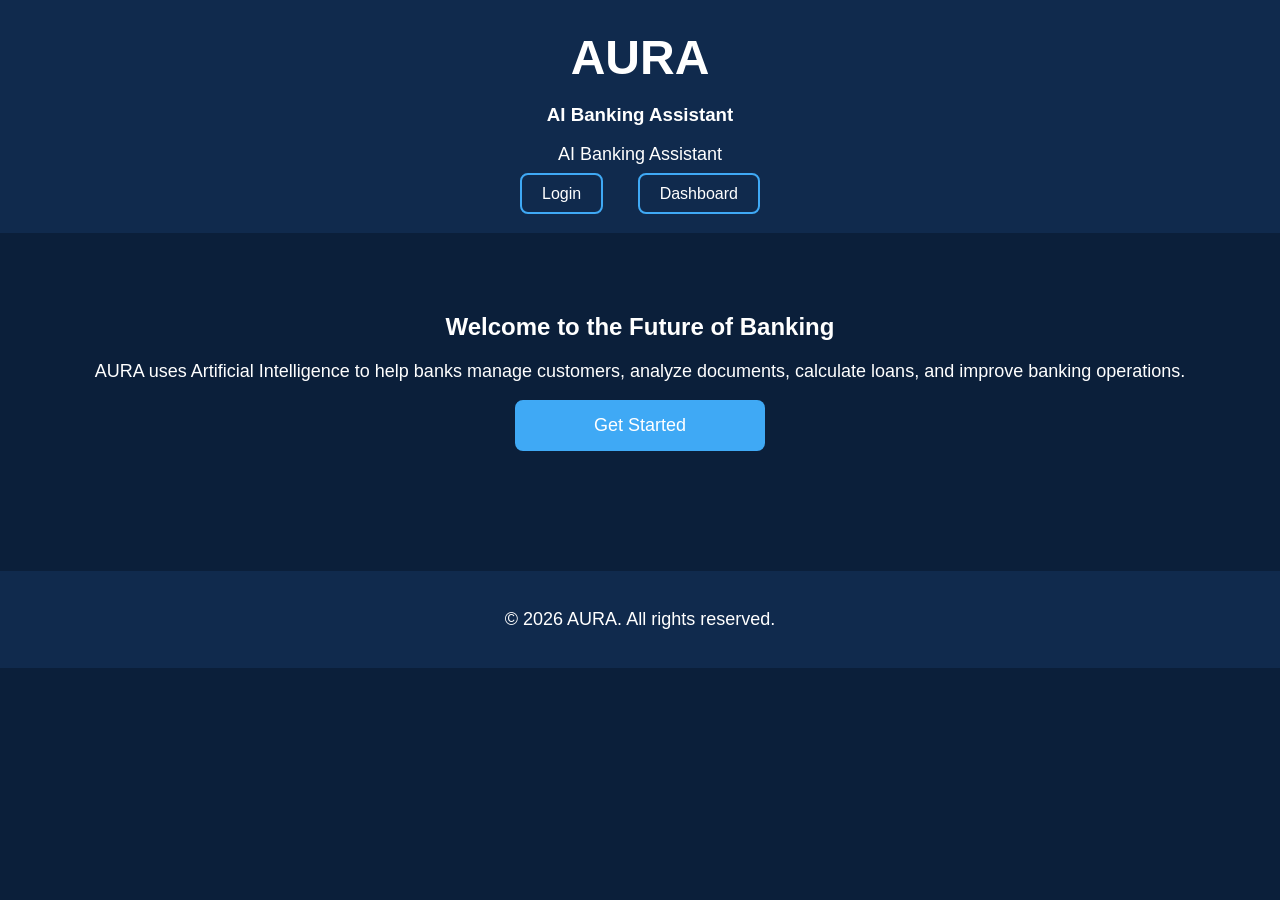
<file: index.html>
<!DOCTYPE html>
<html lang="en">
<head>
<meta charset="UTF-8">
<meta name="viewport" content="width=device-width, initial-scale=1.0">
<title>AURA - AI Banking Assistant</title>
<link rel="stylesheet" href="css/style.css">
</head>

<body>

<header>
<h1>AURA</h1>
<h3>AI Banking Assistant</h3>
<p>AI Banking Assistant</p>

<nav>
<a href="pages/login.html">Login</a>
<a href="pages/dashboard.html">Dashboard</a>
</nav>
</header>

<section>

<h2>Welcome to the Future of Banking</h2>

<p>
AURA uses Artificial Intelligence to help banks manage customers, analyze documents, calculate loans, and improve banking operations.
</p>

<a href="pages/login.html">
    <button>Get Started</button>
</a>
</section>

<footer>

<p>© 2026 AURA. All rights reserved.</p>

</footer>

<script src="js/app.js"></script>

</body>
</html>
</file>
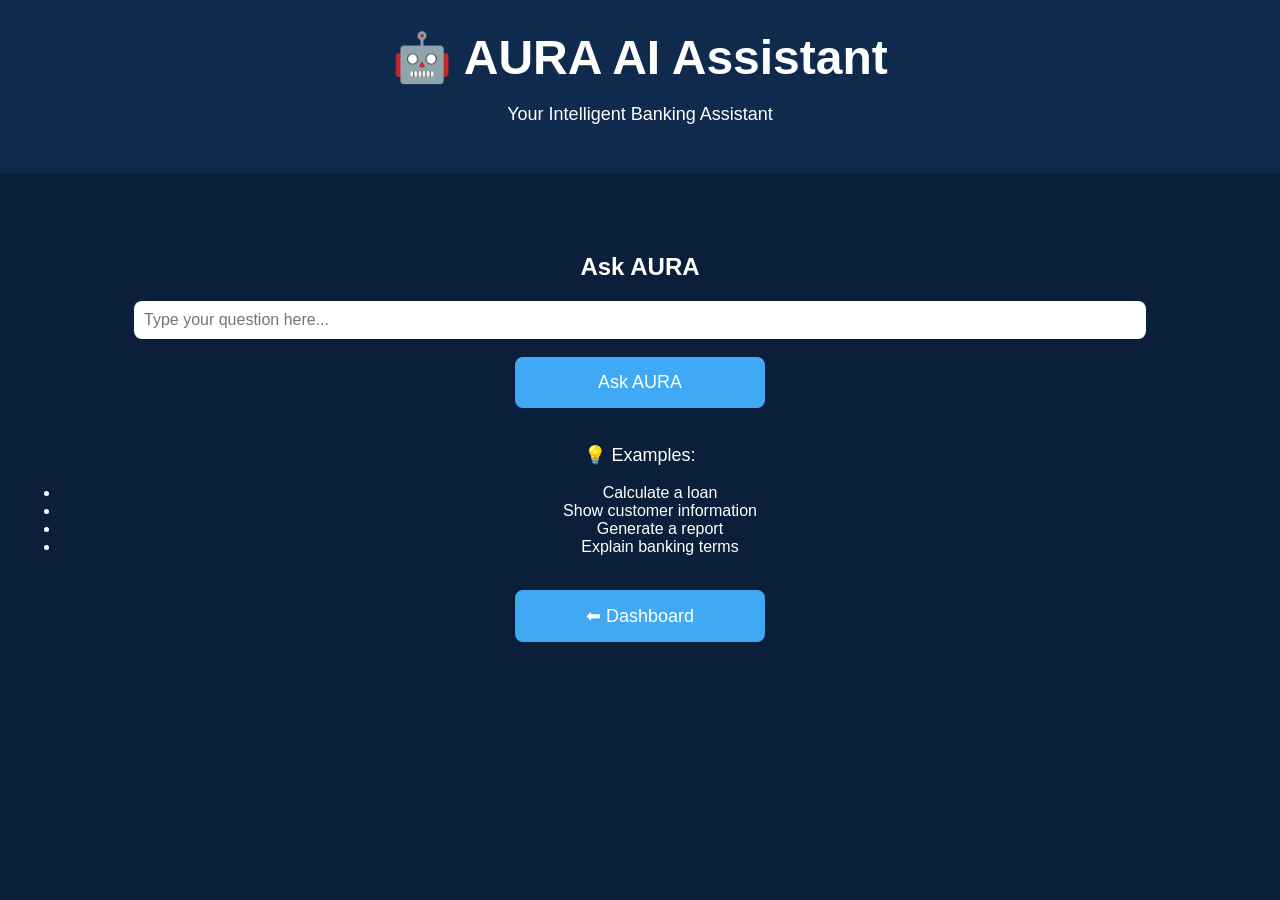
<file: pages/ai.html>
<!DOCTYPE html>
<html lang="en">
<head>
<meta charset="UTF-8">
<meta name="viewport" content="width=device-width, initial-scale=1.0">
<title>AURA AI Assistant</title>
<link rel="stylesheet" href="../css/style.css">
</head>

<body>

<header>
    <h1>🤖 AURA AI Assistant</h1>
    <p>Your Intelligent Banking Assistant</p>
</header>

<section>

<h2>Ask AURA</h2>

<input type="text" id="question" placeholder="Type your question here..." style="width:80%;padding:10px;">

<br><br>

<button onclick="askAI()">Ask AURA</button>

<br><br>

<div id="answer">
<p>💡 Examples:</p>

<ul>
<li>Calculate a loan</li>
<li>Show customer information</li>
<li>Generate a report</li>
<li>Explain banking terms</li>
</ul>

</div>

<br>

<a href="dashboard.html">
<button>⬅ Dashboard</button>
</a>

</section>

<script src="../js/app.js"></script>

</body>
</html>
</file>
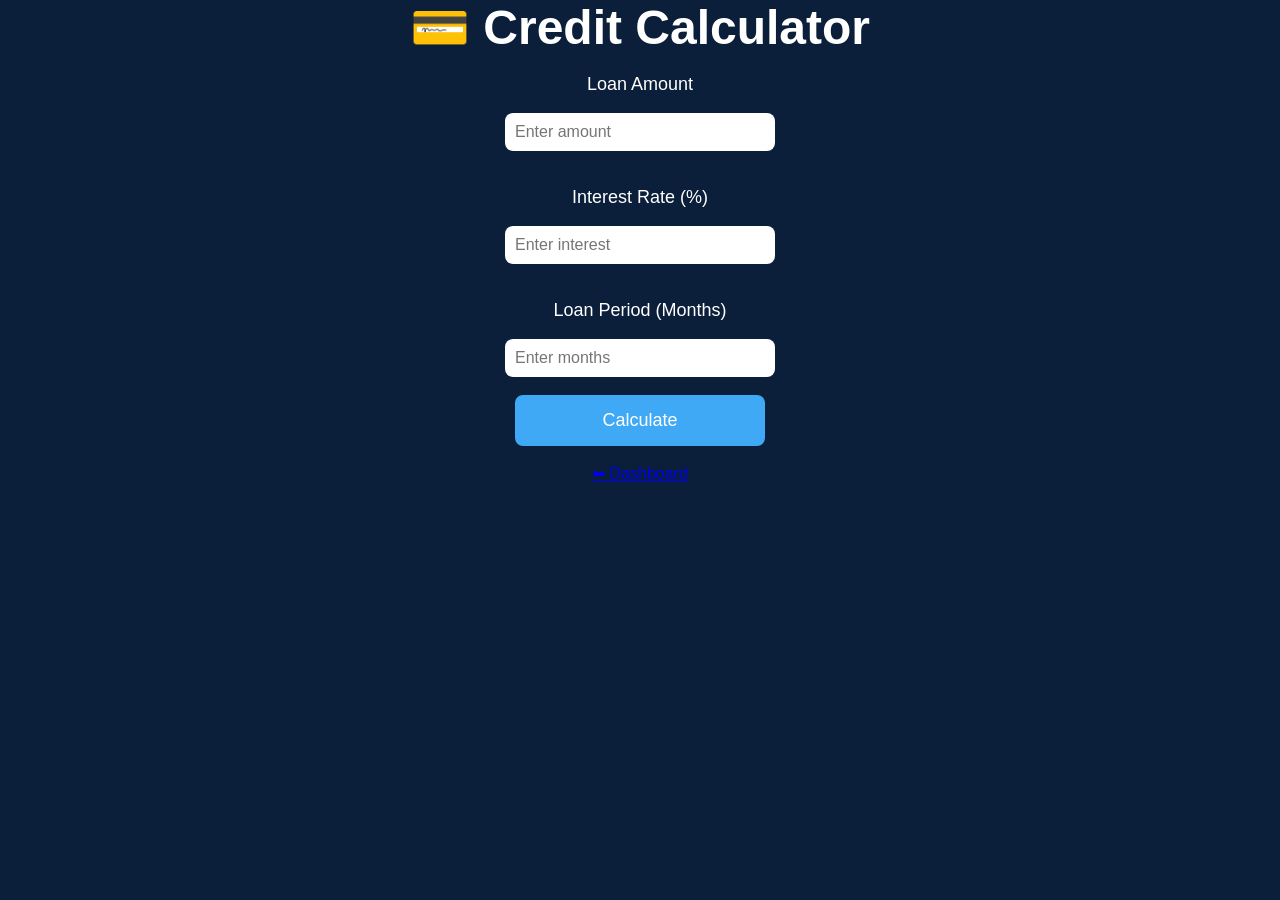
<file: pages/calculator.html>
<!DOCTYPE html>
<html>
<head>
<title>Credit Calculator</title>
<link rel="stylesheet" href="../css/style.css">
</head>

<body>

<h1>💳 Credit Calculator</h1>

<p>Loan Amount</p>
<input type="number" placeholder="Enter amount">

<br><br>

<p>Interest Rate (%)</p>
<input type="number" placeholder="Enter interest">

<br><br>

<p>Loan Period (Months)</p>
<input type="number" placeholder="Enter months">

<br><br>

<button onclick="calculateLoan()">Calculate</button>

<br><br>

<a href="dashboard.html">⬅ Dashboard</a>

</body>
</html>
</file>
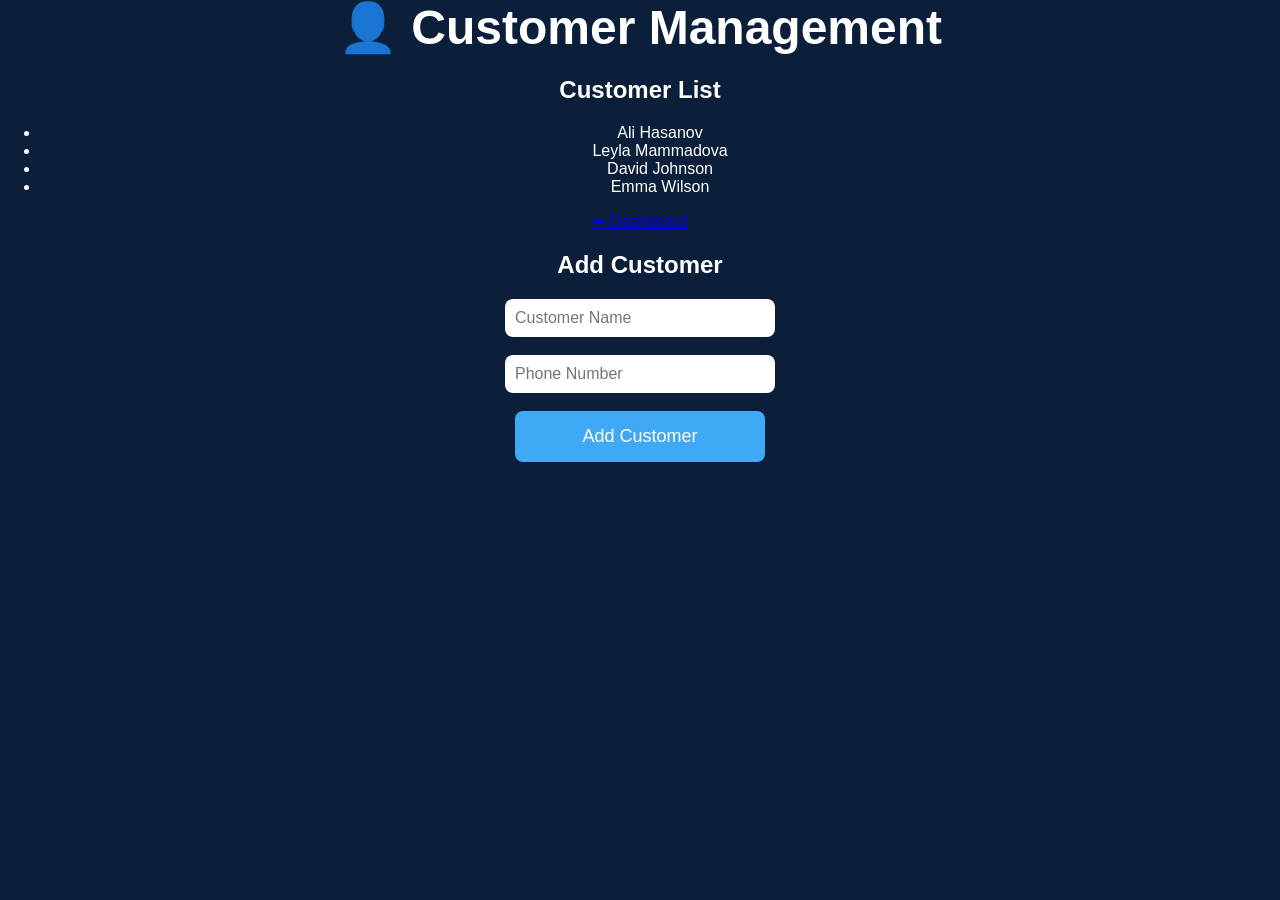
<file: pages/customers.html>
<!DOCTYPE html>
<html>
<head>
<title>Customers</title>
<link rel="stylesheet" href="../css/style.css">
</head>

<body>

<h1>👤 Customer Management</h1>

<h2>Customer List</h2>

<ul>
<li>Ali Hasanov</li>
<li>Leyla Mammadova</li>
<li>David Johnson</li>
<li>Emma Wilson</li>
</ul>

<a href="dashboard.html">⬅ Dashboard</a>
<h2>Add Customer</h2>

<input type="text" id="name" placeholder="Customer Name">

<br><br>

<input type="text" id="phone" placeholder="Phone Number">

<br><br>


<button onclick="addCustomer()">Add Customer</button>

<br><br>

<ul id="customerList"></ul>
</body>
</html>
</file>
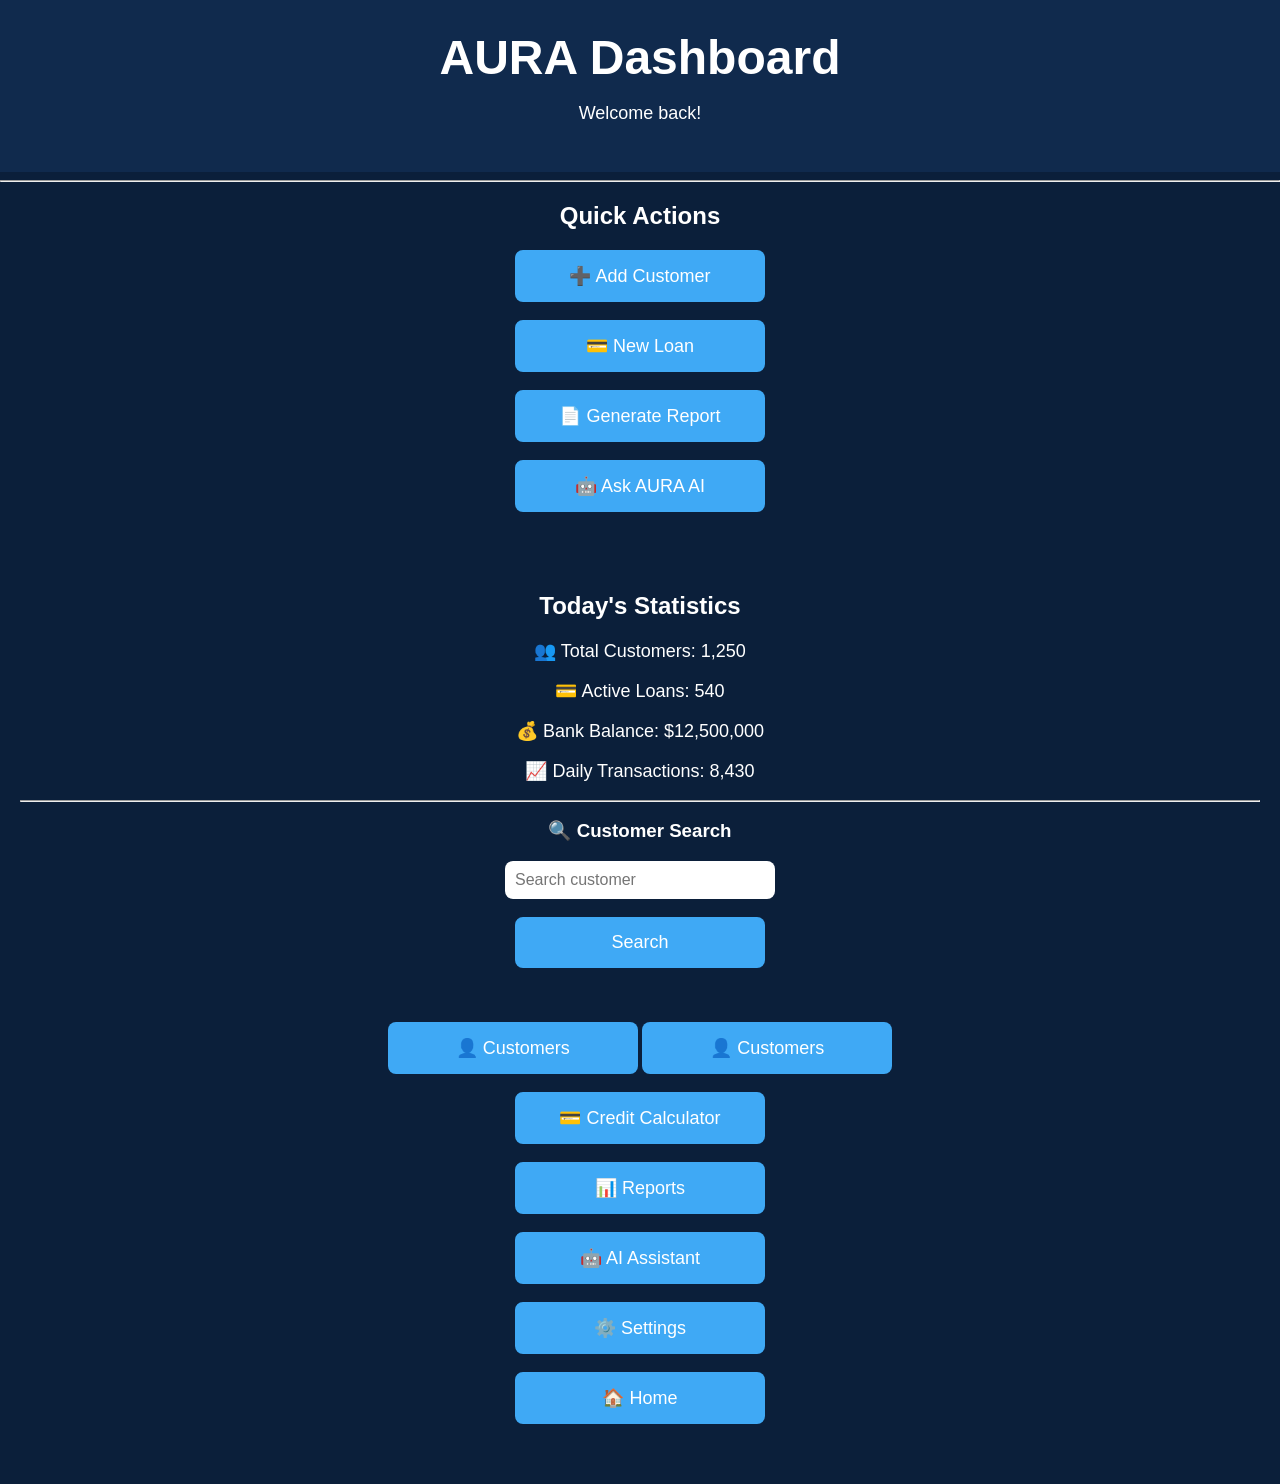
<file: pages/dashboard.html>
<!DOCTYPE html>
<html lang="en">
<head>
<meta charset="UTF-8">
<meta name="viewport" content="width=device-width, initial-scale=1.0">
<title>AURA Dashboard</title>
<link rel="stylesheet" href="../css/style.css">
</head>

<body>

<header>
    <h1>AURA Dashboard</h1>
    <p>Welcome back!</p>
</header>
<hr>

<h2>Quick Actions</h2>

<button onclick="location.href='customers.html'">➕ Add Customer</button>

<br><br>

<button onclick="location.href='calculator.html'">💳 New Loan</button>

<br><br>

<button onclick="location.href='reports.html'">📄 Generate Report</button>

<br><br>

<button onclick="location.href='ai.html'">🤖 Ask AURA AI</button>
<section>

<h2>Today's Statistics</h2>

<p>👥 Total Customers: 1,250</p>
<p>💳 Active Loans: 540</p>
<p>💰 Bank Balance: $12,500,000</p>
<p>📈 Daily Transactions: 8,430</p>

<hr>

<h3>🔍 Customer Search</h3>

<input type="text" id="search" placeholder="Search customer">

<br><br>

<button onclick="searchCustomer()">Search</button>

<br><br>

<p id="searchResult"></p>

<br>

<button onclick="location.href='customers.html'">👤 Customers</button>

<button onclick="location.href='customers.html'">👤 Customers</button>

<br><br>

<button onclick="location.href='calculator.html'">💳 Credit Calculator</button>

<br><br>

<button onclick="location.href='reports.html'">📊 Reports</button>

<br><br>

<button onclick="location.href='ai.html'">🤖 AI Assistant</button>

<br><br>

<button onclick="location.href='settings.html'">⚙️ Settings</button>

<br><br>

<a href="../index.html">
<button>🏠 Home</button>
</a>

</section>

</body>
</html>
</file>
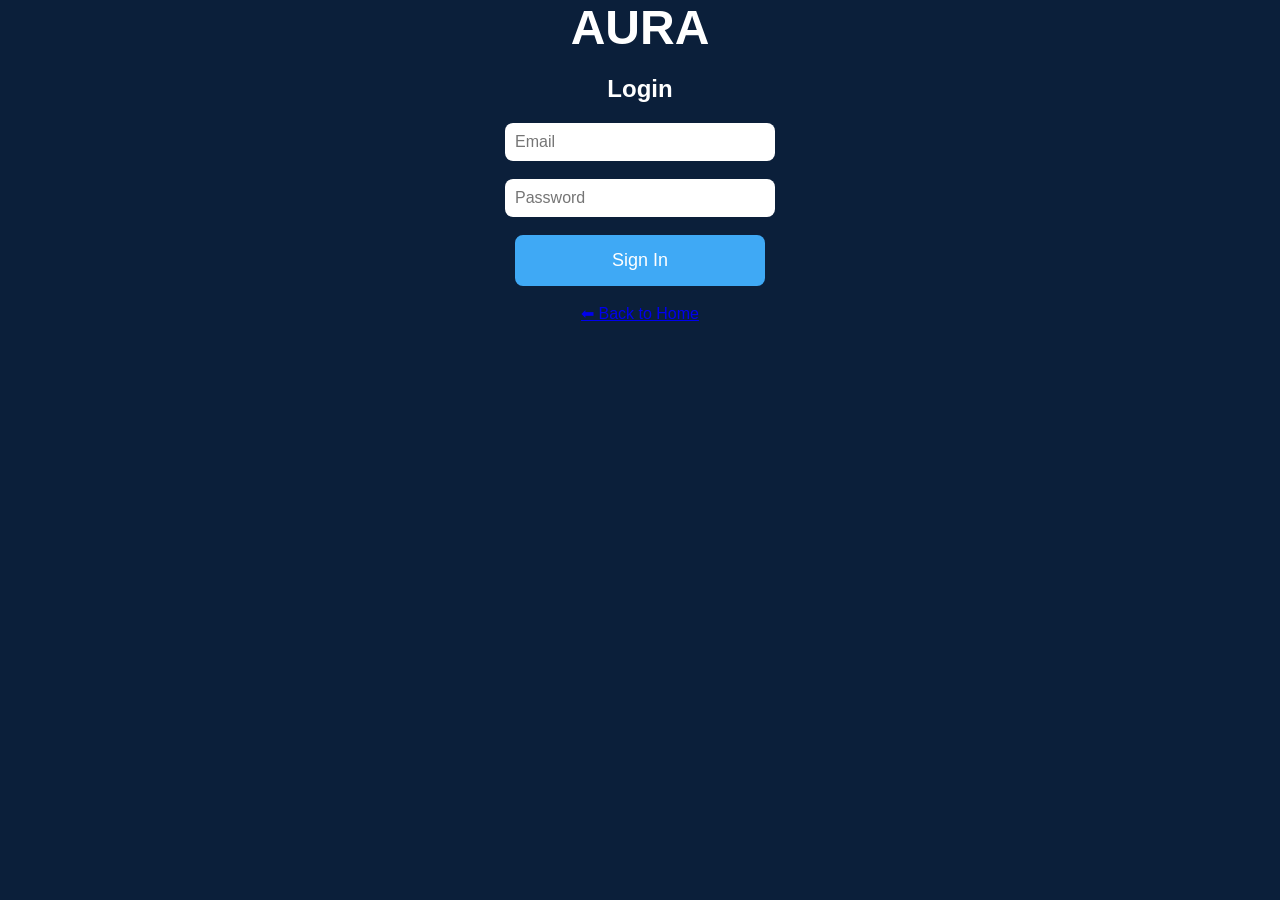
<file: pages/login.html>
<!DOCTYPE html>
<html lang="en">
<head>
<meta charset="UTF-8">
<meta name="viewport" content="width=device-width, initial-scale=1.0">
<title>AURA Login</title>
<link rel="stylesheet" href="../css/style.css">
</head>

<body>

<h1>AURA</h1>
<h2>Login</h2>

<form>
    <input type="email" placeholder="Email" required><br><br>

    <input type="password" placeholder="Password" required><br><br>

    <button type="submit">Sign In</button>
</form>

<br>

<a href="../index.html">⬅ Back to Home</a>

</body>
</html>
</file>
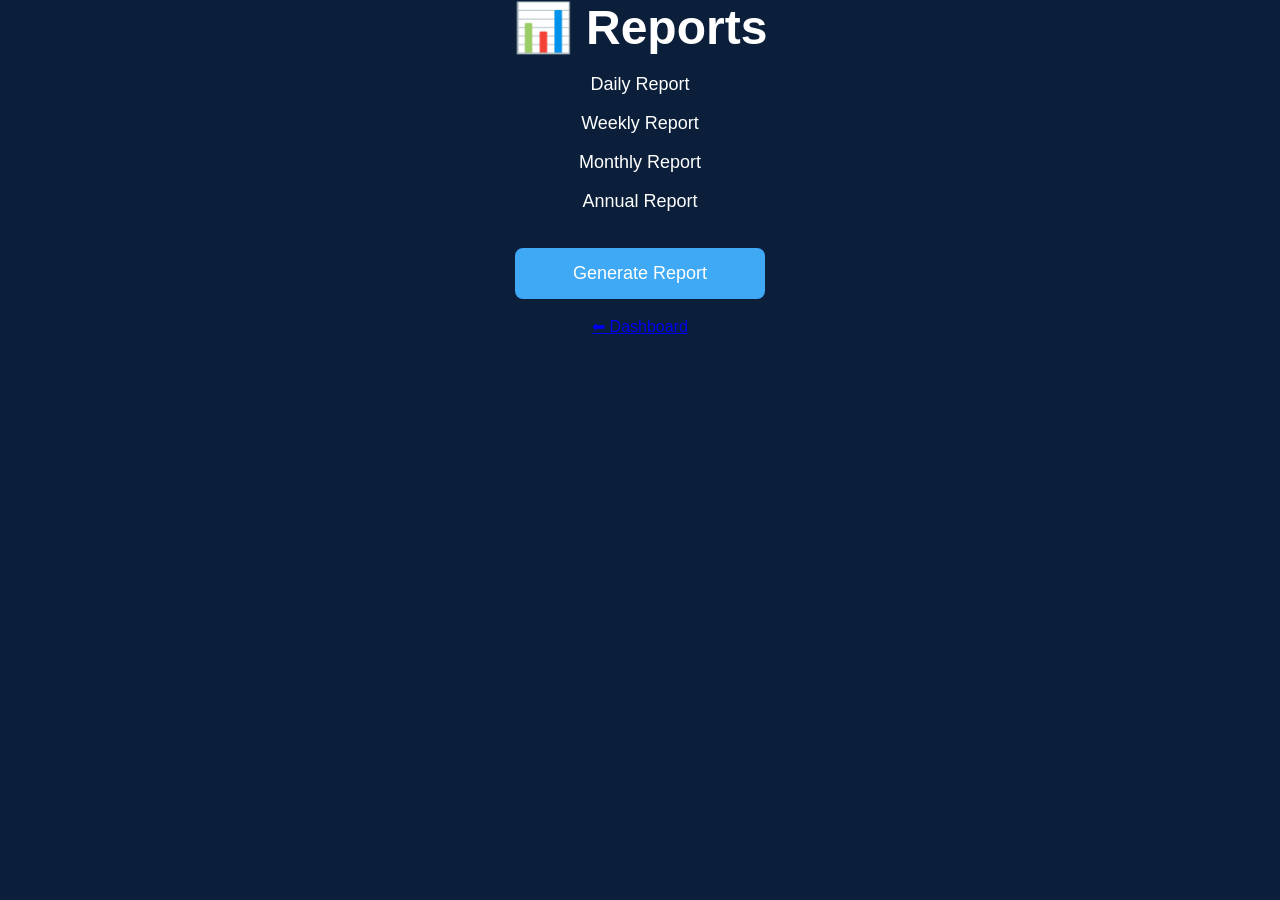
<file: pages/reports.html>
<!DOCTYPE html>
<html>
<head>
<title>Reports</title>
<link rel="stylesheet" href="../css/style.css">
</head>

<body>

<h1>📊 Reports</h1>

<p>Daily Report</p>

<p>Weekly Report</p>

<p>Monthly Report</p>

<p>Annual Report</p>

<br>

<button>Generate Report</button>

<br><br>

<a href="dashboard.html">⬅ Dashboard</a>

</body>
</html>
</file>
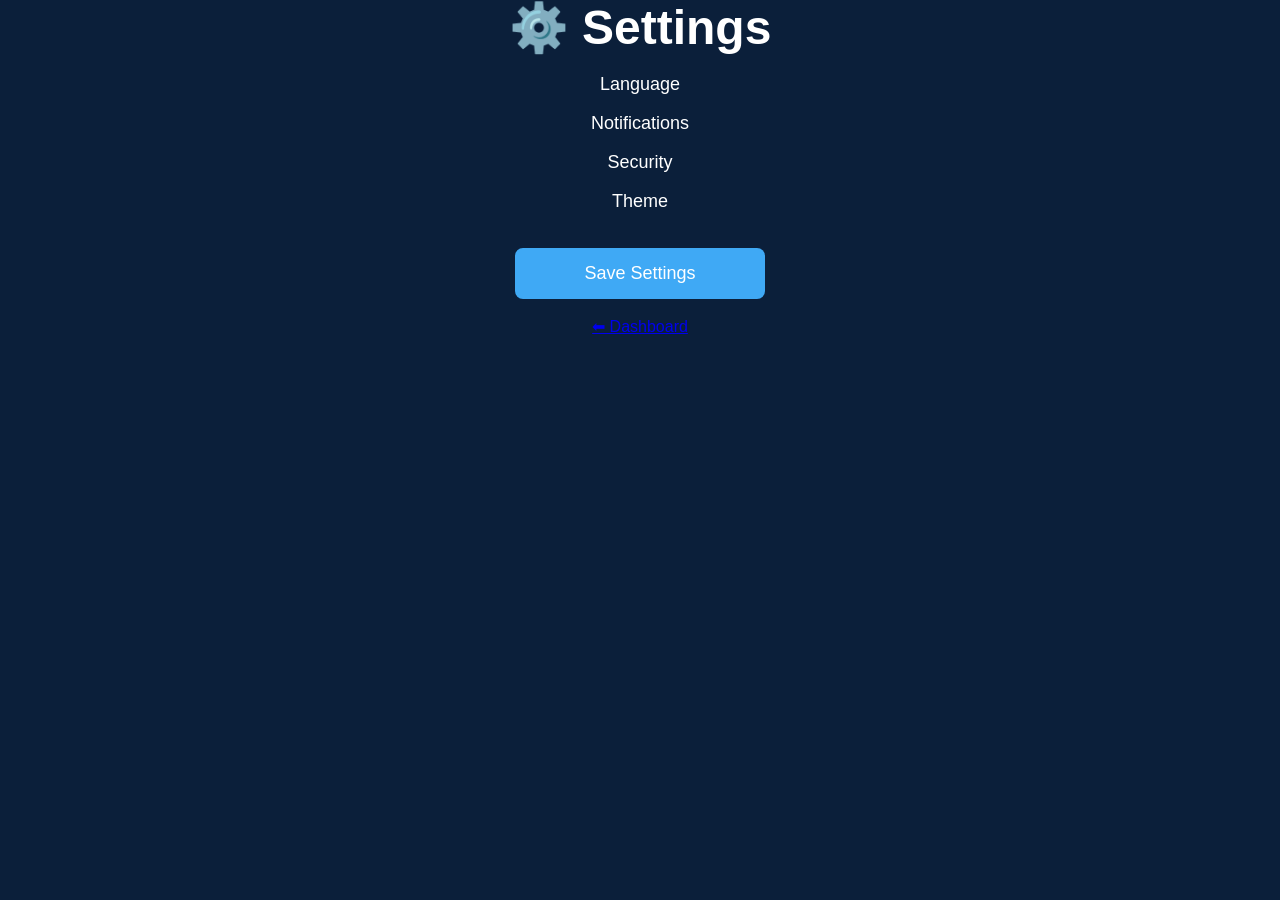
<file: pages/settings.html>
<!DOCTYPE html>
<html>
<head>
<title>Settings</title>
<link rel="stylesheet" href="../css/style.css">
</head>

<body>

<h1>⚙️ Settings</h1>

<p>Language</p>

<p>Notifications</p>

<p>Security</p>

<p>Theme</p>

<br>

<button>Save Settings</button>

<br><br>

<a href="dashboard.html">⬅ Dashboard</a>

</body>
</html>
</file>
<file: css/style.css>
body {
    margin: 0;
    font-family: Arial, sans-serif;
    background: #0b1f3a;
    color: white;
    text-align: center;
}

header {
    background: #102a4d;
    padding: 30px;
}

h1 {
    font-size: 48px;
    margin: 0;
}

p {
    font-size: 18px;
}

nav {
    margin-top: 20px;
}

nav a {
    color: white;
    text-decoration: none;
    margin: 0 15px;
    padding: 10px 20px;
    border: 2px solid #3fa9f5;
    border-radius: 8px;
}

nav a:hover {
    background: #3fa9f5;
}

section {
    padding: 60px 20px;
}

button {
    background: #3fa9f5;
    color: white;
    border: none;
    padding: 15px 30px;
    font-size: 18px;
    border-radius: 8px;
    cursor: pointer;
}

button:hover {
    background: #2b8bd6;
}

footer {
    margin-top: 60px;
    padding: 20px;
    background: #102a4d;
}
input{
    width:250px;
    padding:10px;
    border-radius:8px;
    border:none;
    font-size:16px;
}

button{
    width:250px;
}
</file>
